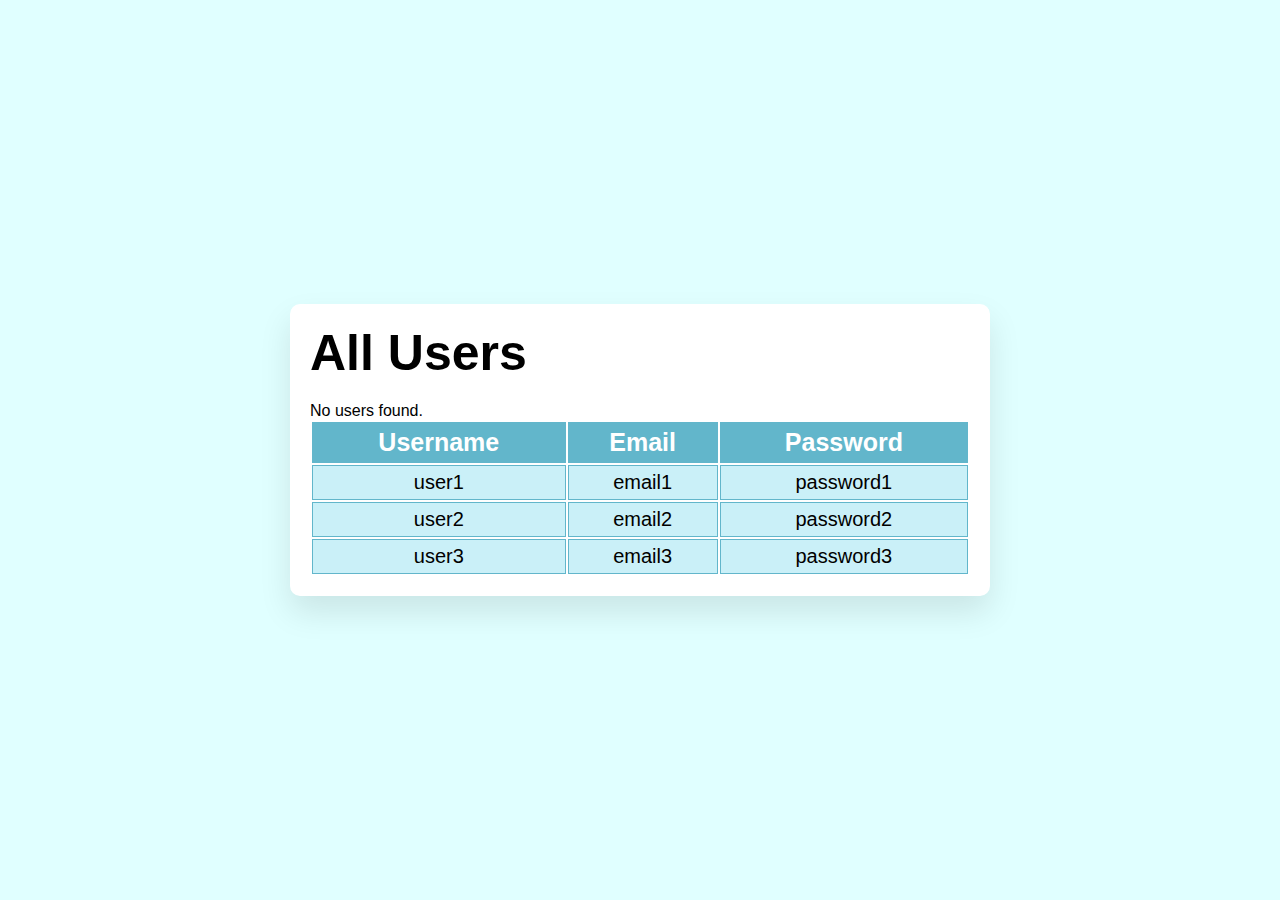
<file: templates/admin.html>
<!DOCTYPE html>
<html lang="en">
<head>
    <meta charset="UTF-8">
    <meta name="viewport" content="width=device-width, initial-scale=1.0">
    <title>Admin</title>
    <style>
        * {
            margin: 0;
            padding: 0;
            box-sizing: border-box;
        }

        body {
            background-color: lightcyan;
            display: flex;
            justify-content: center;
            align-items: center;
            height: 100vh;
            margin: 0;
        }

        h1 {
            font-size: 50px;
            margin-bottom: 20px;
        }

        .container {
            font-family:'Lucida Sans', 'Lucida Sans Regular', 'Lucida Grande', 'Lucida Sans Unicode', Geneva, Verdana, sans-serif;
            width: 700px;
            background-color: #FFFFFF;
            padding: 20px;
            border-radius: 10px;
            box-shadow: 0 16px 32px rgba(0, 0, 0, 0.1);
        }

        table {
            width: 100%;
        }
        th, td {
            background-color: #caf0f8;
            border: 1px solid #62b6cb;
            text-align: center;
            padding: 5px;
        }
        th {
            background-color: #62b6cb;
            color: white;
        }

        .word {
            font-size: 15px;
            color: black;
        }

        input {
            width: 100%;
            padding: 8px;
            margin-top: 5px;
            margin-bottom: 15px;
            box-sizing: border-box;
            border: 1px solid #ccc;
            border-radius: 4px;
        }
    </style>
</head>
<body>
    <div class="container">
        <h1>All Users</h1>
        <ul id="userList"></ul>
        <table>
            <tr style = "text-align:center; font-size: 25px">
                <th>Username</th>
                <th>Email</th>
                <th>Password</th>
            </tr>
            <tr style = "text-align:center; font-size: 20px">
                <td>user1</td>
                <td>email1</td>
                <td>password1</td>
            </tr>
            <tr style = "text-align:center; font-size: 20px">
                <td>user2</td>
                <td>email2</td>
                <td>password2</td>
            </tr>
            <tr style = "text-align:center; font-size: 20px">
                <td>user3</td>
                <td>email3</td>
                <td>password3</td>
            </tr>
        </table>
        <script>
            function displayUsers() {
                const userListElement = document.getElementById('userList');
                const allUsers = JSON.parse(localStorage.getItem('users')) || [];

                if (allUsers.length > 0) {
                    allUsers.forEach(user => {
                        const listItem = document.createElement('li');
                        listItem.textContent = `${user.name} - ${user.email}`;
                        userListElement.appendChild(listItem);
                    });
                } else {
                    const message = document.createElement('p');
                    message.textContent = 'No users found.';
                    userListElement.appendChild(message);
                }
            }

            displayUsers();
        </script>
    </div>
</body>
</html>
</file>
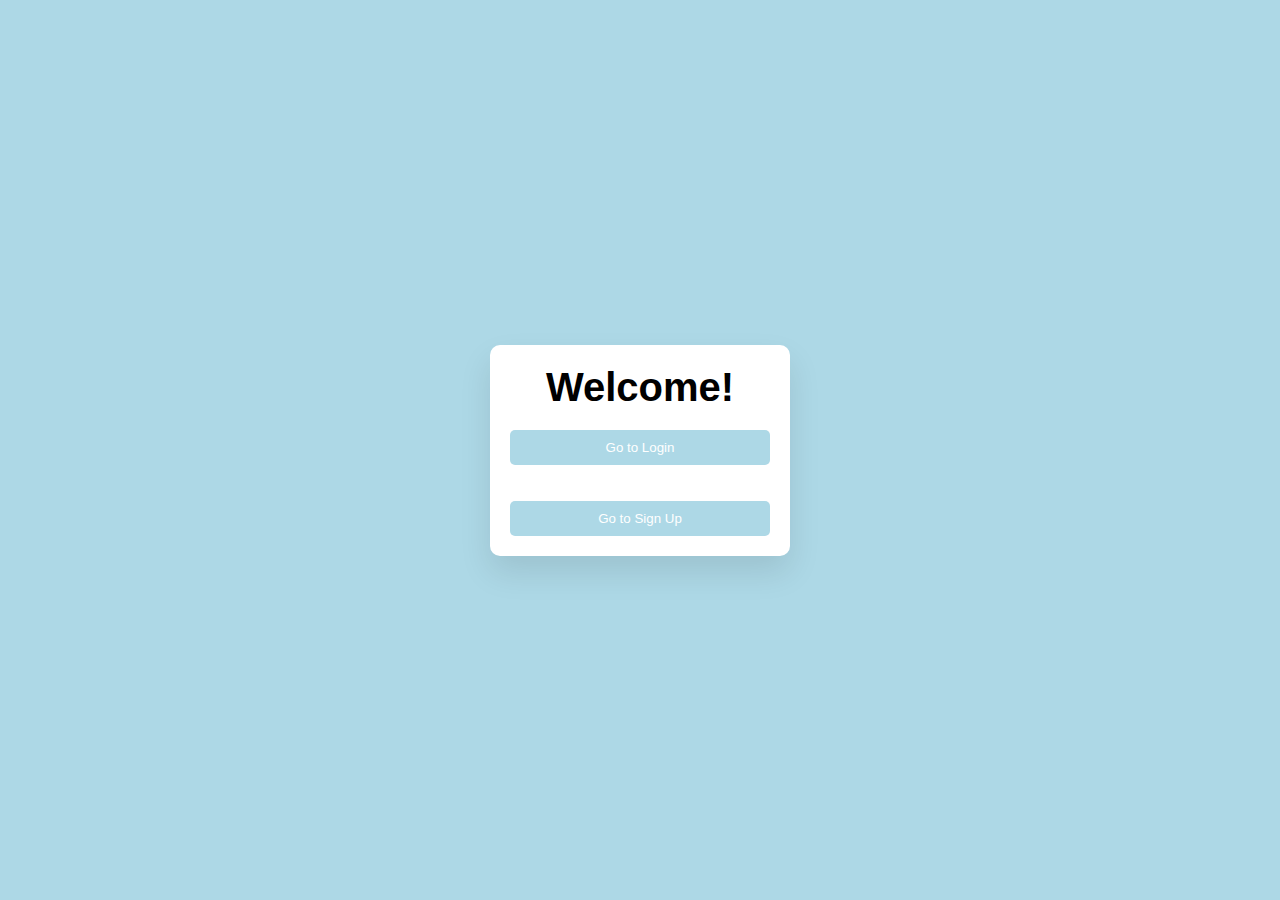
<file: templates/landing.html>
<!DOCTYPE html>
<html lang="en">
<head>
    <meta charset="UTF-8">
    <meta name="viewport" content="width=device-width, initial-scale=1.0">
    <title>Landing page</title>
    <style>
        * {
            margin: 0;
            padding: 0;
            box-sizing: border-box;
        }

        body {
            background-color: lightblue;
            display: flex;
            justify-content: center;
            align-items: center;
            height: 100vh;
            margin: 0;
        }

        h1 {
            font-size: 40px;
            margin-bottom: 20px;
            text-align: center;
        }

        .container {
            font-family:'Lucida Sans', 'Lucida Sans Regular', 'Lucida Grande', 'Lucida Sans Unicode', Geneva, Verdana, sans-serif;
            width: 300px;
            background-color: #FFFFFF;
            padding: 20px;
            border-radius: 10px;
            box-shadow: 0 16px 32px rgba(0, 0, 0, 0.1);
        }

        button {
            width: 100%;
            background-color: lightblue;
            color: white;
            padding: 10px;
            border: none;
            border-radius: 5px;
            cursor: pointer;
        }

        button:hover {
            background-color: #00008B;
        }

    </style>
</head>
<body>
    <div class="container">
        <h1>Welcome!</h1>
        <button onclick="goToLoginPage()">Go to Login</button>
        <br><br><br>
        <button onclick="goToSignupPage()">Go to Sign Up</button>
    </div>

    <script>
        function goToLoginPage() {
            location.href = "login";
        }

        function goToSignupPage() {
            location.href = "signup";
        }
    </script>
</body>
</html>
</file>
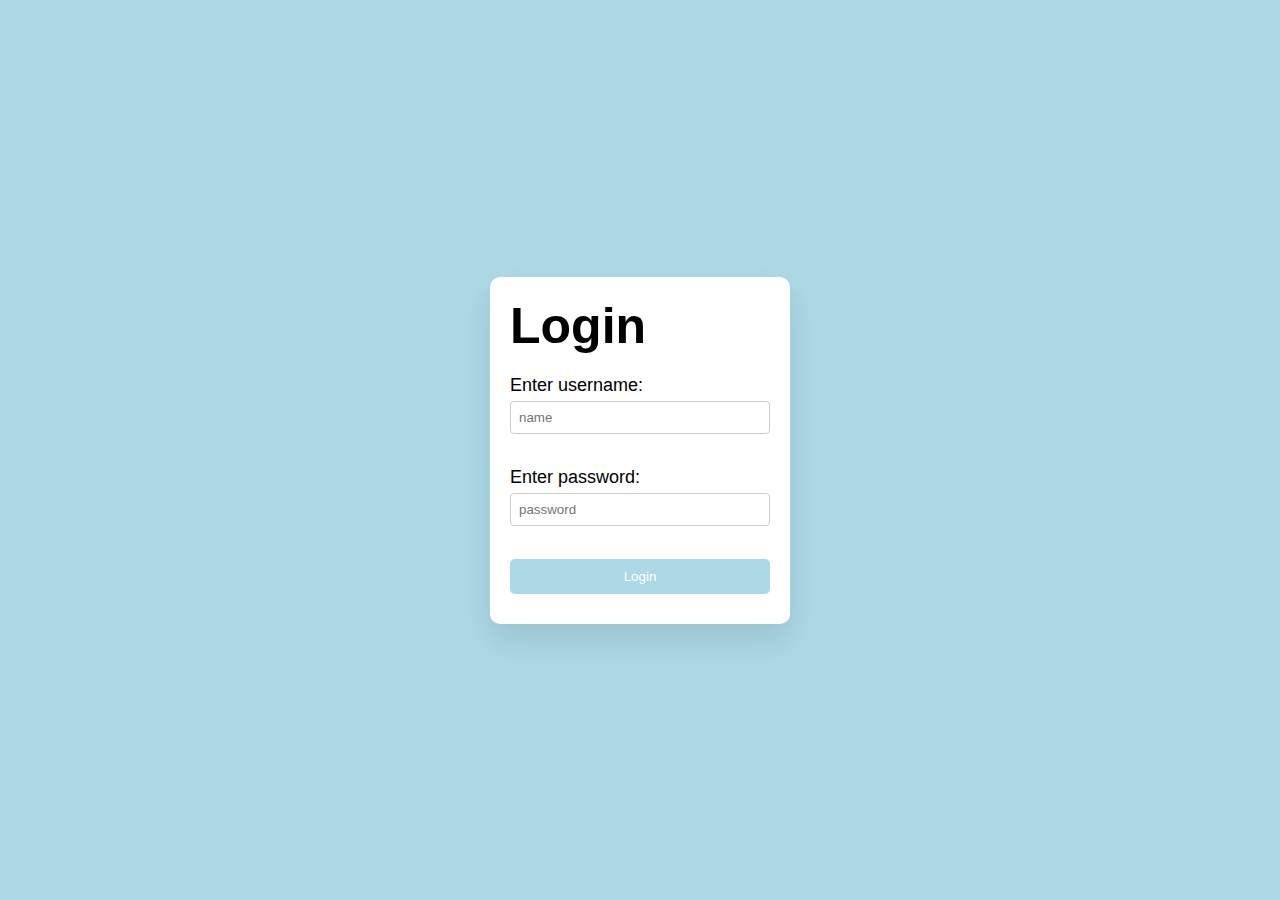
<file: templates/login.html>
<!DOCTYPE html>
<html lang="en">
<head>
    <meta charset="UTF-8">
    <meta name="viewport" content="width=device-width, initial-scale=1.0">
    <title>Login</title>
    <style>
        * {
            margin: 0;
            padding: 0;
            box-sizing: border-box;
        }

        body {
            background-color: lightblue;
            display: flex;
            justify-content: center;
            align-items: center;
            height: 100vh;
            margin: 0;
        }

        h1 {
            font-size: 50px;
            margin-bottom: 20px;
        }

        .container {
            font-family:'Lucida Sans', 'Lucida Sans Regular', 'Lucida Grande', 'Lucida Sans Unicode', Geneva, Verdana, sans-serif;
            width: 300px;
            background-color: #FFFFFF;
            padding: 20px;
            border-radius: 10px;
            box-shadow: 0 16px 32px rgba(0, 0, 0, 0.1);
        }

        .word {
            font-size: 18px;
            color: black;
        }

        input {
            width: 100%;
            padding: 8px;
            margin-top: 5px;
            margin-bottom: 15px;
            box-sizing: border-box;
            border: 1px solid #ccc;
            border-radius: 4px;
        }

        button {
            width: 100%;
            background-color: lightblue;
            color: white;
            padding: 10px;
            border: none;
            border-radius: 5px;
            cursor: pointer;
        }

        button:hover {
            background-color: #00008B;
        }

        #loginStatus {
            margin-top : 10px;
            text-align: center;
            font-weight: bold;
        }
    </style>
</head>
<body>
    <div class="container">
        <h1>Login</h1>
        <form action="/login" method="POST">
            <label class="word" for="name">Enter username:</label>
            <input type="text" id="name" name="name" placeholder="name" required>
            <br><br>
            <label class="word" for="password">Enter password:</label>
            <input type="password" id="password" name="password" placeholder="password" required>
            <br><br>
            <button type="submit" style="font-family: 'Lucida Sans', 'Lucida Sans Regular', 'Lucida Grande', 'Lucida Sans Unicode', Geneva, Verdana, sans-serif;">Login</button>
        </form>
        <div id="loginStatus"></div>
    </div>
    <script>
        function validateLogin() {
            const username = document.getElementById('name').value.trim();
            const password = document.getElementById('password').value.trim();

            // if (username === 'user' && password === '1234') {
            //     document.getElementById('loginStatus').innerText = "Login Success";
            //     return false; // to prevent form submission
            // }
            // else if (username === 'admin' && password === 'admin') {
            //     document.getElementById('loginStatus').innerText = "Admin Login Success";
            //     return false; // to prevent form submission
            // } else {
            //     document.getElementById('loginStatus').innerText = "Invalid username or password";
            //     return false; // to prevent form submission
            // }
        }
    </script>
</body>
</html>
</file>
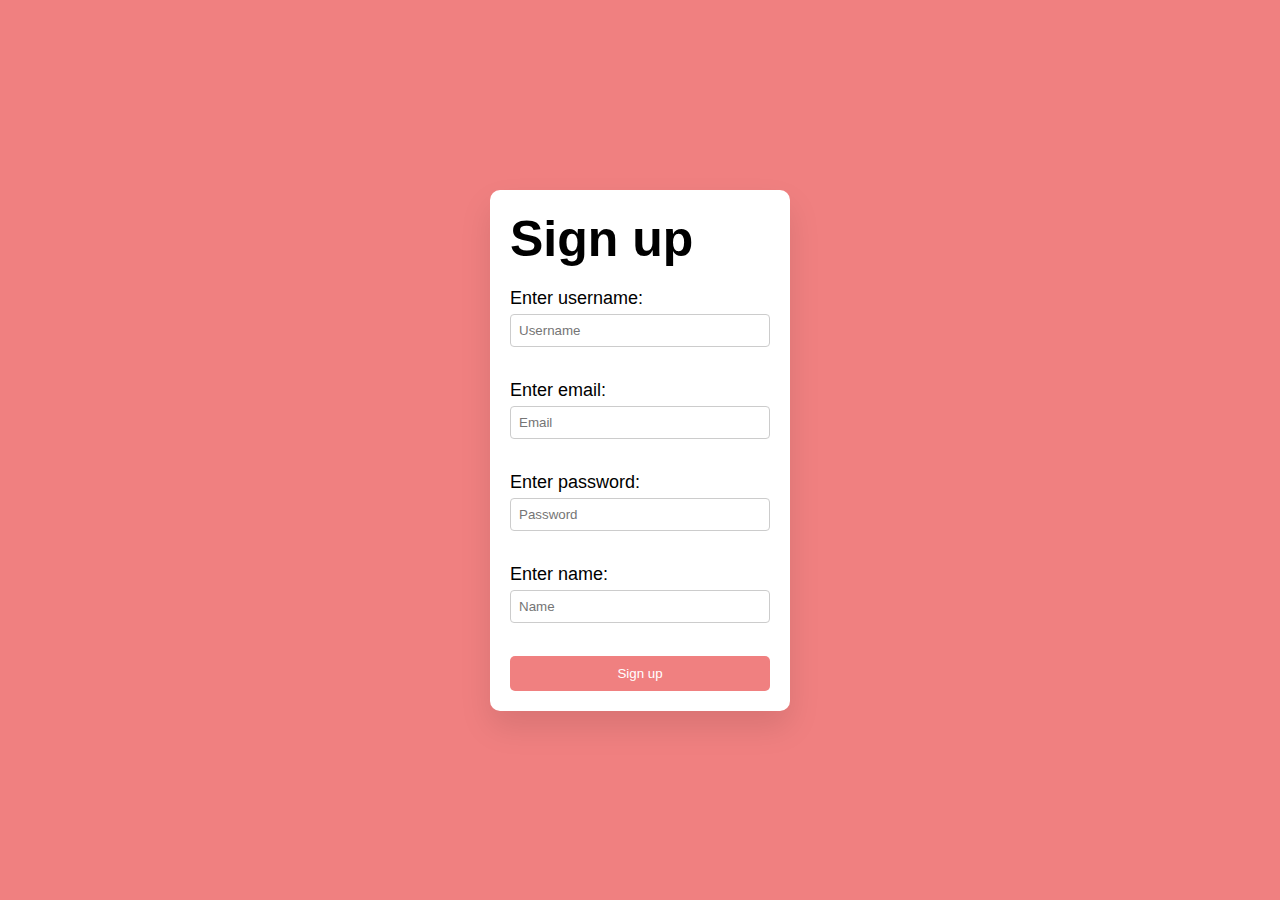
<file: templates/signup.html>
<!DOCTYPE html>
<html lang="en">
<head>
    <meta charset="UTF-8">
    <meta name="viewport" content="width=device-width, initial-scale=1.0">
    <title>Sign up</title>
    <style>
        * {
            margin: 0;
            padding: 0;
            box-sizing: border-box;
        }

        body {
            background-color: lightcoral;
            display: flex;
            justify-content: center;
            align-items: center;
            height: 100vh;
            margin: 0;
        }

        h1 {
            font-size: 50px;
            margin-bottom: 20px;
        }

        .container {
            font-family:'Lucida Sans', 'Lucida Sans Regular', 'Lucida Grande', 'Lucida Sans Unicode', Geneva, Verdana, sans-serif;
            width: 300px;
            background-color: #FFFFFF;
            padding: 20px;
            border-radius: 10px;
            box-shadow: 0 16px 32px rgba(0, 0, 0, 0.1);
        }

        .word {
            font-size: 18px;
            color: black;
        }

        input {
            width: 100%;
            padding: 8px;
            margin-top: 5px;
            margin-bottom: 15px;
            box-sizing: border-box;
            border: 1px solid #ccc;
            border-radius: 4px;
        }

        button {
            width: 100%;
            background-color: lightcoral;
            color: white;
            padding: 10px;
            border: none;
            border-radius: 5px;
            cursor: pointer;
        }

        button:hover {
            background-color: #ff6347;
        }
    </style>
</head>
<body>
    <div class="container">
        <h1>Sign up</h1>
        <form method="POST" action="/signup">
            <label class="word" for="username">Enter username:</label>
            <input type="text" id="username" name="username" placeholder="Username" required>
            <br><br>
            <label class="word" for="email">Enter email:</label>
            <input type="email" id="email" name="email" placeholder="Email" required>
            <br><br>
            <label class="word" for="password">Enter password:</label>
            <input type="password" id="password" name="password" placeholder="Password" required>
            <br><br>
            <label class="word" for="name">Enter name:</label>
            <input type="text" id="name" name="name" placeholder="Name" required>
            <br><br>
            <button type="submit">Sign up</button>
        </form>
    </div>
    <script>
    </script>
</body>
</html>
</file>
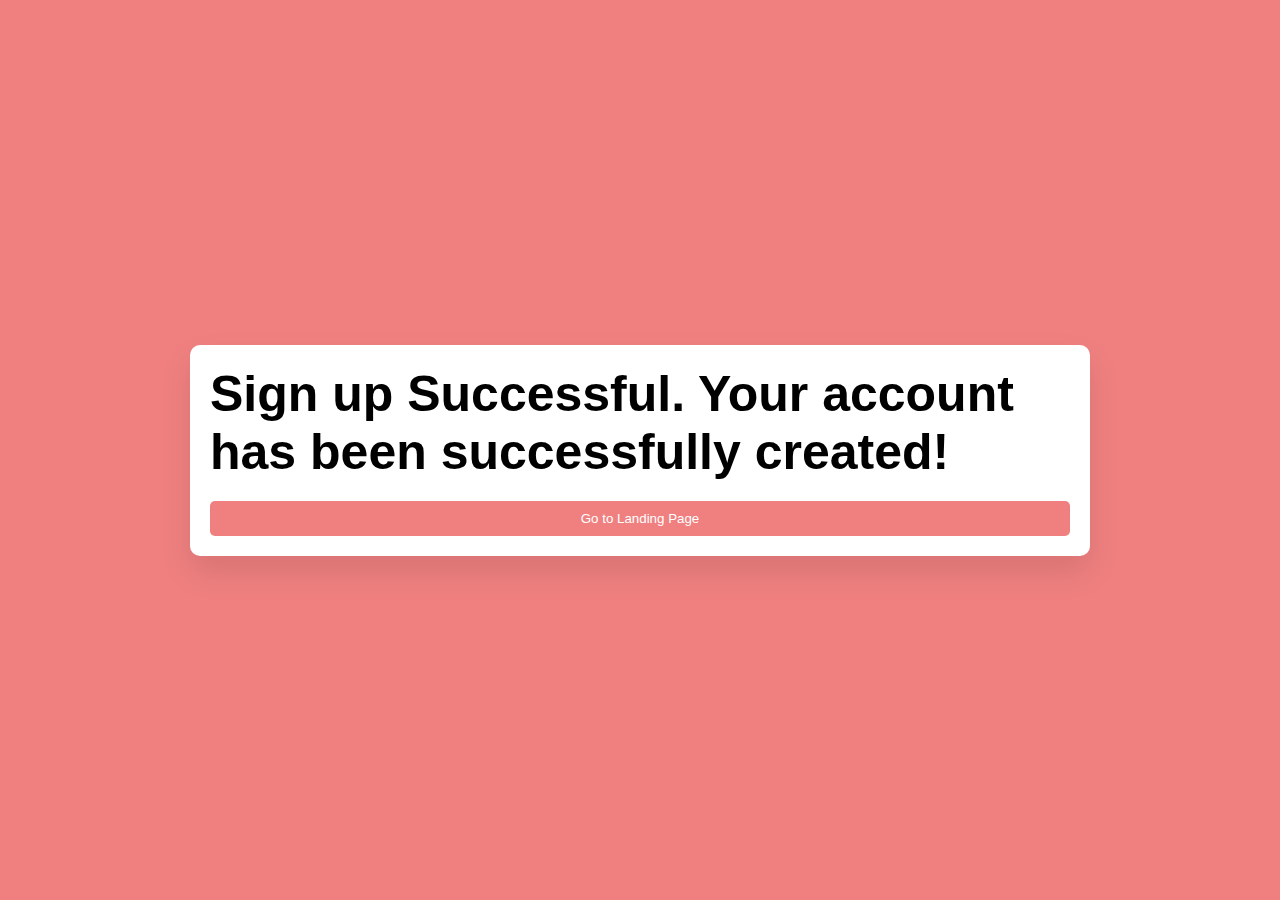
<file: templates/signupsuccess.html>
<!DOCTYPE html>
<html lang="en">
<head>
    <meta charset="UTF-8">
    <meta name="viewport" content="width=device-width, initial-scale=1.0">
    <title>Sign up Successful Page</title>
    <style>
        * {
            margin: 0;
            padding: 0;
            box-sizing: border-box;
        }

        body {
            background-color: lightcoral;
            display: flex;
            justify-content: center;
            align-items: center;
            height: 100vh;
            margin: 0;
        }

        h1 {
            font-size: 50px;
            margin-bottom: 20px;
        }

        .container {
            font-family:'Lucida Sans', 'Lucida Sans Regular', 'Lucida Grande', 'Lucida Sans Unicode', Geneva, Verdana, sans-serif;
            width: 900px;
            background-color: #FFFFFF;
            padding: 20px;
            border-radius: 10px;
            box-shadow: 0 16px 32px rgba(0, 0, 0, 0.1);
        }

        .word {
            font-size: 18px;
            color: black;
        }

        input {
            width: 100%;
            padding: 8px;
            margin-top: 5px;
            margin-bottom: 15px;
            box-sizing: border-box;
            border: 1px solid #ccc;
            border-radius: 4px;
        }

        button {
            width: 100%;
            background-color: lightcoral;
            color: white;
            padding: 10px;
            border: none;
            border-radius: 5px;
            cursor: pointer;
        }

        button:hover {
            background-color: #ff6347;
        }
    </style>
</head>
<body>
    <div class="container">
        <h1>Sign up Successful.  Your account has been successfully created!</h1>
        <a href="{{ url_for('landing') }}"><button>Go to Landing Page</button></a>
    </div>
    
</body>
</html>
</file>
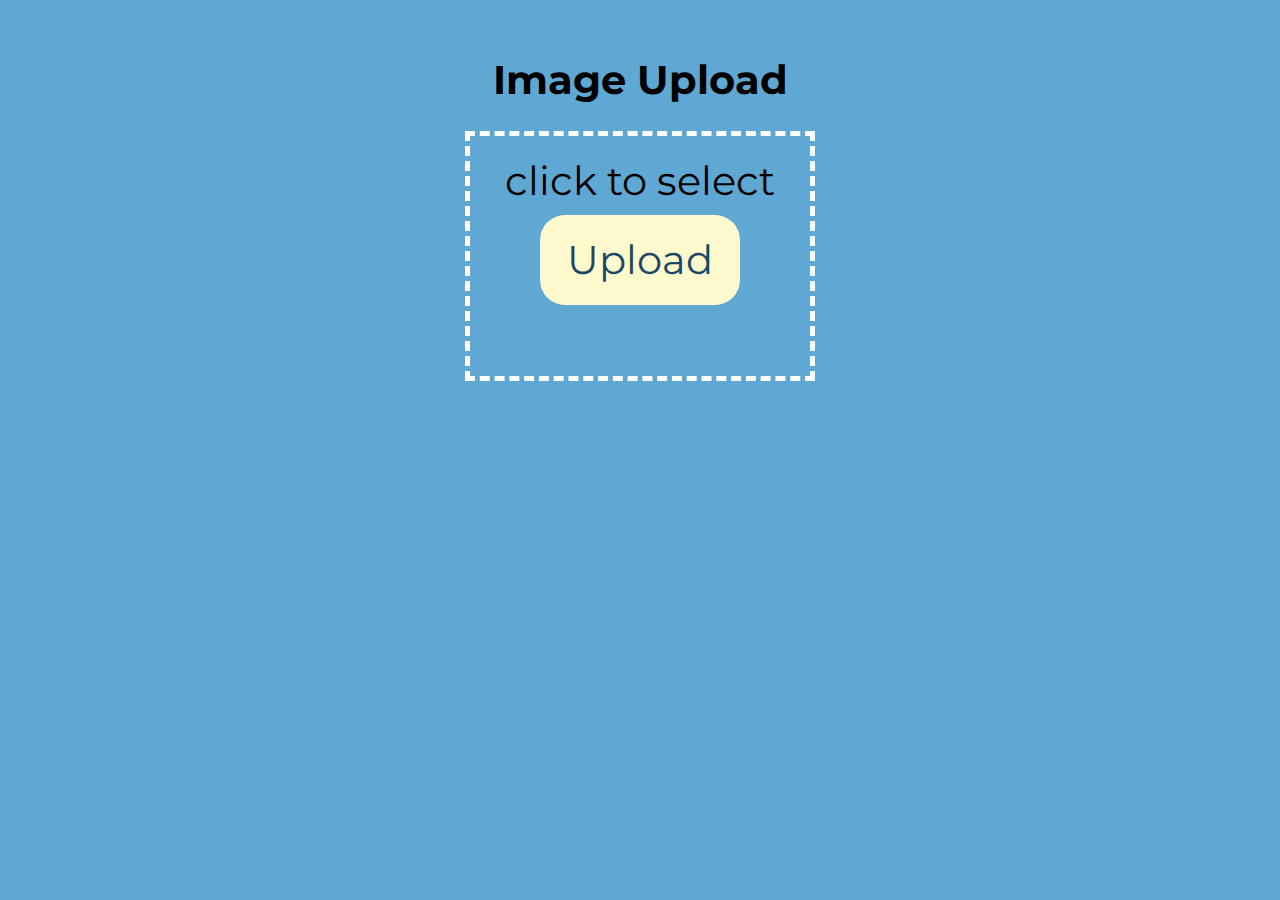
<file: templates/videopage.html>
<!DOCTYPE html>
<html lang="en">
<head>
<meta charset="UTF-8">
<meta name="viewport" content="width=device-width, initial-scale=1.0">
<title>Multiple Image Upload</title>
<link href="https://fonts.googleapis.com/css2?family=Montserrat:wght@100;200&display=swap" rel="stylesheet">
<style>
  * {
    background-color:#5FA8D3;
    font-family: 'Montserrat', sans-serif;
    font-size: 40px;

  }
  .heading {
    font-family: 'Montserrat', sans-serif;
    font-size: 60px;
  }
  body {
    text-align: center;
    font-size: 1.4em;
    padding: 20px;
  }

  select {
    color: black;
  } 

  #drop-area {
      border: 5px dashed #fff;
      width: 300px;
      height: 200px;
      padding: 20px;
      text-align: center;
      margin: 0 auto;
  }
  #gallery {
    margin-top: 20px;
    display: flex;
    flex-wrap: wrap;
    justify-content: center;
  }
  .thumb {
    width: 150px;
    height: 150px;
    margin: 10px;
  }
  .thumb img {
    width: 100%;
    height: 100%;
    object-fit: cover;
  }
  #sub {
    border-radius: 25px;
    background: lemonchiffon;
    padding: 20px;
    width: 200px;
    height: 90px;
    color: #1B4965;
    border: none;
    margin: 10px;
  }
</style>
</head>
<body>
    <h1>Image Upload</h1>
    <div id="drop-area">
        <form id="uploadForm" enctype="multipart/form-data" action="/api/uploadimg" method="post">
            <input type="file" name="images" id="file-input" multiple style="display: none;">
            <label for="file-input">click to select</label>
            <button id = "sub" type="submit">Upload</button>
        </form>
    </div>
    <div id="gallery"></div>
</body>
</html>
</file>
